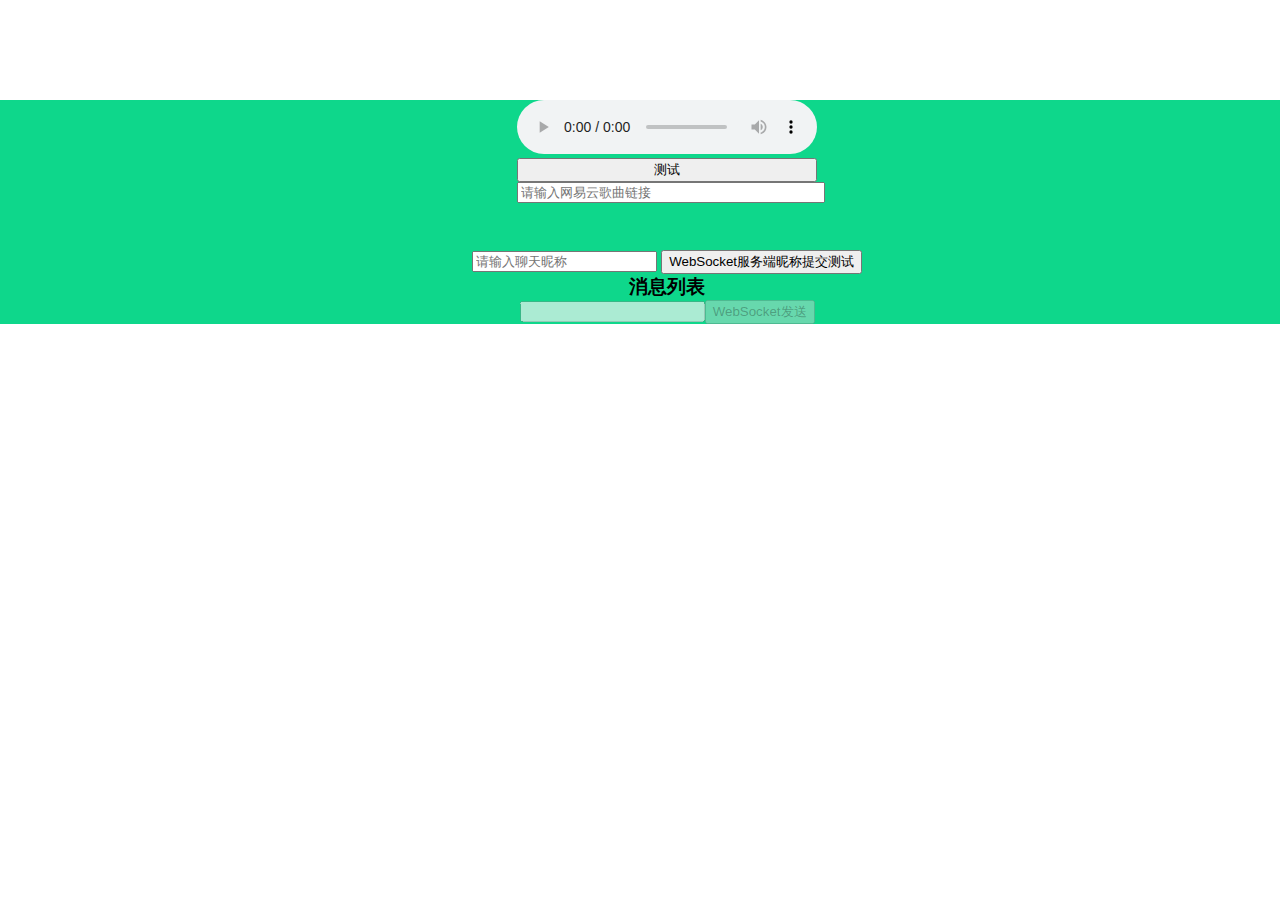
<file: target/webkf_demo/CloudMusic.html>
<!DOCTYPE html>
<html lang="en">
<head>
    <meta charset="UTF-8">
    <title>CloudMusic</title>
    <style>
        * {
            margin: 0 auto;
        }

        .main {
            width: 1334.2px;
            height: auto;
            margin-top: 100px;
            background: #0ed78b;
        }

        .cloud {
            width: 300px;
            height: 150px;

        }

        .input_url {
            width: 300px;

        }

        .top {
        }

        .btn {
            width: 300px;
        }

        td {
            width: 150px;
            height: 100px;
            border: 3px solid chocolate;
            text-align: center;
        }

        .navbar-nav > li {
            display: inline-block;
            list-style: none;
            /*float: right;*/
        }

        .navbar-header {
            float: left;
        }

        #huxblog_navbar {
            float: right;
        }

        a {
            text-decoration: none;
        }
    </style>
    <script src="jquery-3.5.1.js" type="text/javascript"></script>
    <script src="md5.js" type="text/javascript"></script>
</head>
<body>

<div class="banner"></div>
<div class="main">
    <div class="cloud">
        <audio controls id="audio" autoplay="autoplay">
            <source id="could_link" type="audio/mpeg">
        </audio>
        <br>
        <input type="button" class="btn" onclick="javascript:f()" value="测试">
        <br>
        <input type="text" class="input_url" placeholder="请输入网易云歌曲链接" id="input_url">
    </div>
    <div>
        <!--        <h2 style="font-family: 楷体,serif;text-align: center;font-size: 32px"><b>购物车</b></h2>-->
        <!--        <table>-->
        <!--            <tr class="tag_tab">-->
        <!--                <td><h2><b class="tab">商品名称</b></h2></td>-->
        <!--                <td><h2><b class="tab">价格</b></h2></td>-->
        <!--                <td><h2><b class="tab">数量</b></h2></td>-->
        <!--                <td><h2><b class="tab">金额</b></h2></td>-->
        <!--            </tr>-->
        <!--            <tr class="tag_tab">-->
        <!--                <td><h3><b class="tab">苹果</b></h3></td>-->
        <!--                <td><h3><b class="tab">3.5</b></h3></td>-->
        <!--                <td><h3><b class="tab">5</b></h3></td>-->
        <!--                <td><h3><b class="tab"></b></h3></td>-->
        <!--            </tr>-->
        <!--            <tr class="tag_tab">-->
        <!--                <td><h3><b class="tab">香蕉</b></h3></td>-->
        <!--                <td><h3><b class="tab">4</b></h3></td>-->
        <!--                <td><h3><b class="tab">7</b></h3></td>-->
        <!--                <td><h3><b class="tab"></b></h3></td>-->
        <!--            </tr>-->
        <!--            <tr class="tag_tab">-->
        <!--                <td><h3><b class="tab">梨</b></h3></td>-->
        <!--                <td><h3><b class="tab">2</b></h3></td>-->
        <!--                <td><h3><b class="tab">4</b></h3></td>-->
        <!--                <td><h3><b class="tab"></b></h3></td>-->
        <!--            </tr>-->
        <!--            <tr class="tag_tab">-->
        <!--                <td><h3><b class="tab">橘子</b></h3></td>-->
        <!--                <td><h3><b class="tab">5</b></h3></td>-->
        <!--                <td><h3><b class="tab">2</b></h3></td>-->
        <!--                <td><h3><b class="tab"></b></h3></td>-->
        <!--            </tr>-->
        <!--            <tr class="tag_tab">-->
        <!--                <td><h3><b class="tab">栗子</b></h3></td>-->
        <!--                <td><h3><b class="tab">18</b></h3></td>-->
        <!--                <td><h3><b class="tab">1</b></h3></td>-->
        <!--                <td><h3><b class="tab"></b></h3></td>-->
        <!--            </tr>-->
        <!--        </table>-->
        <div
                style="text-align: center;">
            <!--            <input type="number" id="min">-->
            <!--            <span style="display: inline-block"><h4>到</h4></span>-->
            <!--            <input type="number" id="max">-->
            <!--            <input type="button" value="查询" onclick="interval()">-->
            <label>
                <input type="text" placeholder="请输入聊天昵称" id="username"
                       oninput="if(value.length>10)value=value.slice(0,10)">
            </label>
            <input type="button" value="WebSocket服务端昵称提交测试" id="submit" onclick="isName()">
            <div id="websocket" style="text-align: center">
                <h3><b>消息列表</b></h3>
            </div>
            <div><input type="text" id="message" disabled="disabled"><input type="button" value="WebSocket发送" id="send"
                                                                            onclick="WebSocketTest()"
                                                                            disabled="disabled">
            </div>
        </div>
    </div>
</div>
<script>

//    let ispwd = true;
//    while (ispwd) {
//        const s = window.prompt("请输入密码", "");
//        var pwd = md5(s+"");
//        if (s) {
//            if (pwd === "a585b1f1d3012fdcb64005fe5eb29e37") {
//                console.log(pwd);
//                ispwd = false;
//            } else if (s) {
//                ispwd = true;
//            }
//        } else {
//            ispwd = true;
//        }
//
//    }

    // const elementsByTagName = document.getElementsByClassName("tab");
    // for (let i = 4; i < elementsByTagName.length; i++) {
    //     if (i % 4 === 0) {
    //         if (elementsByTagName[i + 3] != null) {
    //             let inner1 = elementsByTagName[i + 1].innerHTML;
    //             let inner2 = elementsByTagName[i + 2].innerHTML;
    //             elementsByTagName[i + 3].innerHTML = parseFloat(inner1) * parseFloat(inner2);
    //         }
    //     }
    // }

    // function interval() {
    //     var vaulemin = document.getElementById("min").value;
    //     var vaulemax = document.getElementById("max").value;
    //     if (vaulemin !== "" && vaulemax !== "") {
    //         for (let i = 4; i <= elementsByTagName.length; i++) {
    //             if (i % 4 === 0) {
    //                 if (elementsByTagName[i + 3] != null) {
    //                     const number = parseFloat(elementsByTagName[i + 1].innerHTML);
    //                     console.log(number + "" + i);
    //                     if (number >= parseFloat(vaulemin) && number <= parseFloat(vaulemax)) {
    //                         const elementsByClassName = document.getElementsByClassName("tag_tab");
    //                         elementsByClassName[(i / 4)].style = 'visibility: visible';//visibility: visible hidden
    //                     } else {
    //                         const elementsByClassName = document.getElementsByClassName("tag_tab");
    //                         elementsByClassName[(i / 4)].style = 'visibility: hidden';//visibility: visible hidden
    //                         // elementsByClassName[(i/4)].style='float: top';//visibility: visible hidden
    //                     }
    //                 }
    //             }
    //         }
    //     } else {
    //         alert("请输入范围,不能为空！");
    //     }
    // }

    // document.getElementById("could_link").src="http://music.163.com/song/media/outer/url?id=1879526327.mp3";
    function f() {
        const url = document.getElementById("input_url").value;
        if (url !== "") {
            var settings = {
                "url": "http://39.105.77.85:8848/api/out_link?url=" + url,
                "method": "GET",
                "timeout": 0,
                "headers": {
                    "Content-Type": "application/json"
                },
                "data": JSON.stringify({
                    "url": ""
                }),
            };

            $.ajax(settings).done(function (response) {
                console.log(response);
                const audio = document.getElementById("audio");
                audio.src = response.url;
                audio.loop = true;
                audio.play();
                audio.addEventListener('canplay', canPlay, false);
                // document.getElementById("could_link").src=response.url;
                // https://ip.cn/api/index?ip=&type=0 ip地址出口查询
            });

        } else {
            alert("请输入网易云歌曲分享链接！");
        }
        // document.write(url);
    }


    function isName() {
        const value = document.getElementById("username");
        const btn = document.getElementById("submit");
        const message = document.getElementById("message");
        const send = document.getElementById("send");
        if (value.value !== "") {
            value.disabled = true;
            btn.disabled = true;
            message.disabled = false;
            send.disabled = false;

        } else {
            alert("请输入WebSocket UserName");
            message.disabled = true;
            send.disabled = true;
        }

    }

    let isclose;
    let ws;
    let usernames;
    isclose = false;

    function WebSocketTest() {

        const value = document.getElementById("message").value;
        // if (websocket.readyState===WebSocket.CLOSED){}
        if (value !== "") {

            if (!isclose) {
                var websocket = document.getElementById("websocket");
                if ("WebSocket" in window) {
                    alert("WebSocket 支持!");
                    // 打开WebSocket
                    usernames = document.getElementById("username").value;
                    ws = new WebSocket("ws://110.42.174.137:6479/websocket/" + usernames);
                    ws.onopen = function () {
                        // Web Socket is connected, send data using send()
                        isclose = true;
                        ws.send(value);
                        // alert("Message is sending");
                    };
                    ws.onmessage = function (evt) {
                        const received_msg = evt.data;
                        const parse = JSON.parse(received_msg);
                        console.log(received_msg);
                        var h3 = websocket.getElementsByTagName("h3");
                        const htmlElement = document.createElement("h4");
                        htmlElement.innerHTML = '<h4><b>' + "" + parse.username + ":" + parse.message + '</b></h4>';
                        websocket.appendChild(htmlElement);
                        //跳转到底部
                        window.scrollTo(0, document.documentElement.scrollHeight - document.documentElement.clientHeight);
                        // alert("Message is received"+parse.message);
                    };
                    ws.onclose = function () {
                        // websocket is closed
                        isclose = false;
                        alert("Connection is closed");
                    };
                } else {
                    // The browser doesn't support WebSocket
                    alert("WebSocket 不支持!!!");
                }

            } else {
                if (ws.readyState === WebSocket.CLOSED) {
                    isclose = false;
                } else {
                    ws.send(value);
                }
            }
        } else {
            alert("请输入消息内容！");

        }
    }
</script>
</body>
</html>
</file>
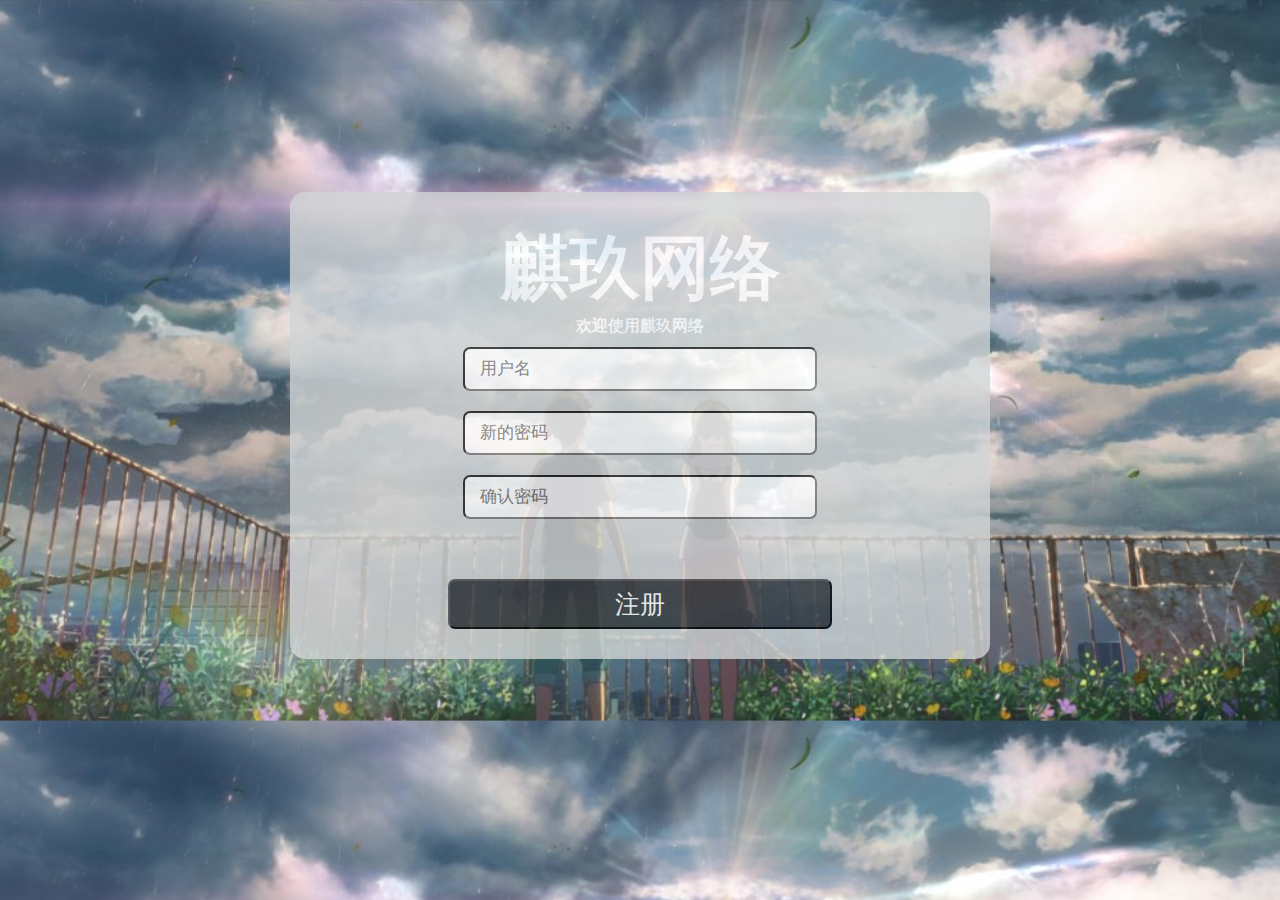
<file: src/main/webapp/html/register.html>
<!DOCTYPE html>
<html lang="en">
<head>
    <meta charset="UTF-8">
    <title>register</title>
    <style type="text/css">
        #back{
            background-image: url('../img/2019_08_26_78568_1566791538._large.jpg');
            background-size: 100%;
        }
        *{
            margin: 0 auto;
        }
        .register{
            background: #d1d5d6;
            width: 50%;
            height: auto;
            margin-top: 15%;
            padding: 30px;
            border-radius: 15px;
            opacity: .8;

        }
        a{
            text-decoration: none;
            color: white;
        }
        .put{
            text-align: center;
        }
        input{
            padding: 10px 15px;
            margin: 10px;
            font-size: 17px;
            border-radius: 7px;
        }
        #btn{
            height:50px;
            border-radius: 7px;
            background: #343A40;
            color: white;
            margin-top: 50px;
            font-size: 25px;
        }
        #btn:hover{
            background: #565d63;
        }
    </style>
</head>
<body id="back" style="background-image: url('../img/2019_08_26_78568_1566791538._large.jpg')" >
<div class="register">
    <div style="text-align: center">
        <a href="#"><h3><b style="font-family: 华文隶书,serif;font-size: 70px">麒玖网络</b></h3></a>
        <a href="#"><h4><b>欢迎使用麒玖网络</b></h4></a>
    </div>
    <div class="put">
        <input type="text" style="width: 50%" placeholder="用户名" onkeyup="this.value=this.value.replace(/[^\w_]/g,'')">
    </div>
    <div class="put">
        <input type="text" style="width: 50%" placeholder="新的密码" property="^(?=.*\\d)(?=.*[a-z])(?=.*[A-Z]).{8,10}$" onkeyup="this.value=this.value.replace(/[^\w_]/g,'')">
    </div>
    <div class="put">
        <input type="text" style="width: 50%" placeholder="确认密码" property="^(?=.*\\d)(?=.*[a-z])(?=.*[A-Z]).{8,10}$" onkeyup="this.value=this.value.replace(/[^\w_]/g,'')">
    </div>
    <div class="put">
        <button id="btn" style="width: 60%">注册</button>
    </div>
</div>

</body>
</html>
</file>
